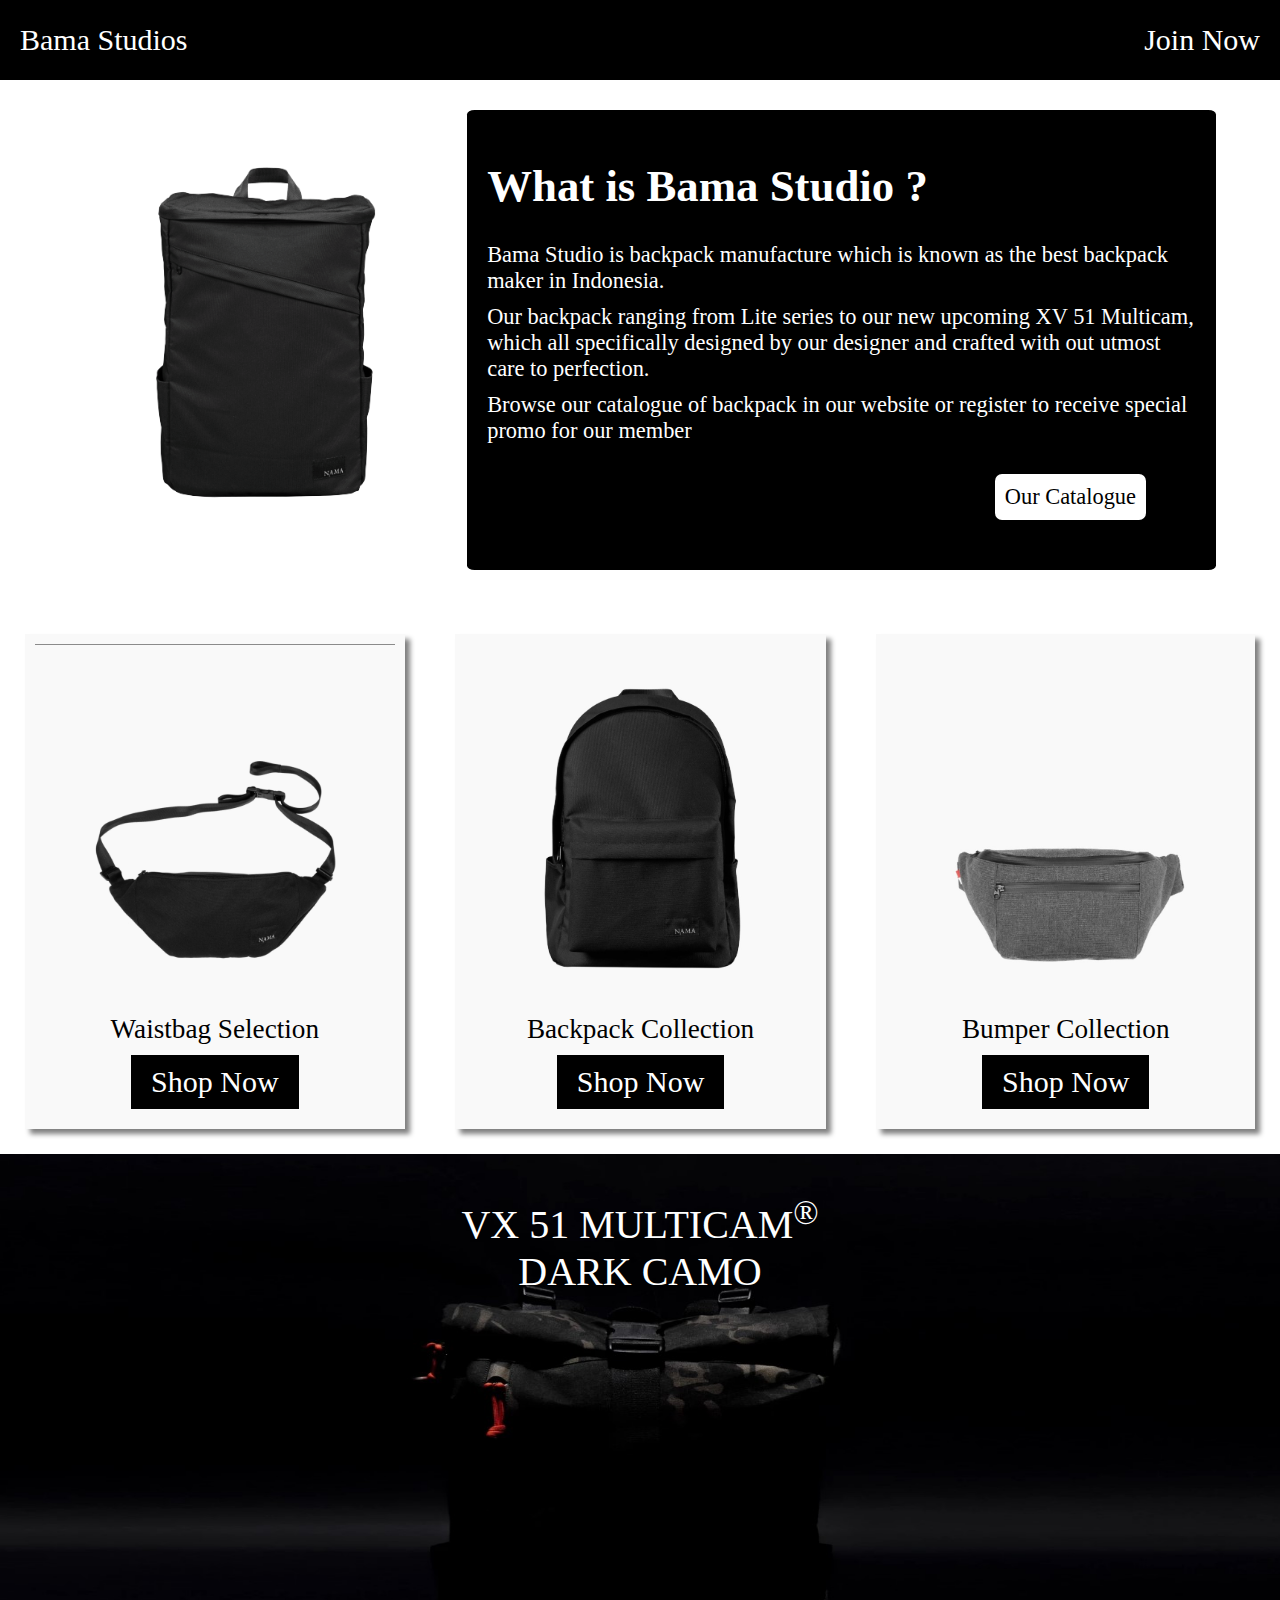
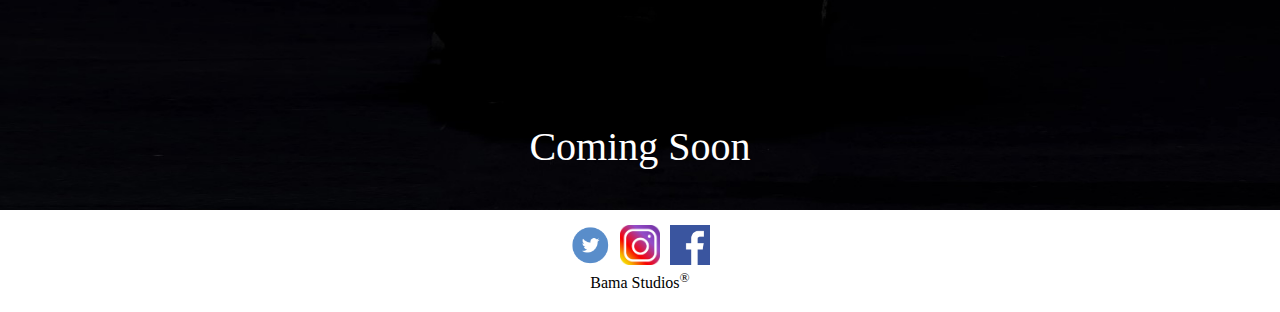
<file: index.html>
<!DOCTYPE html>
<html>
  <head>
    <title>Bama Studio</title>

    <link rel="stylesheet" type="text/css" href="css/template.css" />
    <link rel="stylesheet" type="text/css" href="css/index.css" />
  </head>

  <body>
    <nav class="navbar">
      <a class="navbar-content clear-hyperlink" href="index.html">
        Bama Studios
      </a>
      <a class="navbar-content clear-hyperlink" href="register.html">
        Join Now
      </a>
    </nav>

    <div id="home-introduction">
      <img id="home-intro-image" src="assets/Tas.png" />
      <div id="home-intro-text">
        <h1>
          What is Bama Studio ?
        </h1>
        <div>
          <p>
            Bama Studio is backpack manufacture which is known as the best
            backpack maker in Indonesia.
          </p>
          <p>
            Our backpack ranging from Lite series to our new upcoming XV 51
            Multicam, which all specifically designed by our designer and
            crafted with out utmost care to perfection.
          </p>
          <span>
            Browse our catalogue of backpack in our website or register to
            receive special promo for our member
          </span>
          <br />
          <a id="home-intro-button" class="clear-hyperlink" href="404.html">
            Our Catalogue
          </a>
        </div>
      </div>
    </div>

    <div class="catalogue">
      <div class="catalogue-item">
        <img class="catalogue-item-image" src="assets/waistpack.jpg" />
        <span class="catalogue-item-name">Waistbag Selection</span>
        <a class="catalogue-item-button clear-hyperlink" href="404.html">
          Shop Now
        </a>
      </div>
      <div class="catalogue-item">
        <img class="catalogue-item-image" src="assets/backpack.jpg" />
        <span class="catalogue-item-name">Backpack Collection</span>
        <a class="catalogue-item-button clear-hyperlink" href="404.html">
          Shop Now
        </a>
      </div>
      <div class="catalogue-item">
        <img class="catalogue-item-image" src="assets/bumper.jpg" />
        <span class="catalogue-item-name">Bumper Collection</span>
        <a class="catalogue-item-button clear-hyperlink" href="404.html">
          Shop Now
        </a>
      </div>
    </div>

    <div id="home-ads">
      <div>
        <span>VX 51 MULTICAM<sup>&#174;</sup></span>
        <br />
        <span>DARK CAMO</span>
      </div>
      <div>
        <span>Coming Soon</span>
      </div>
    </div>

    <div class="footer">
      <div class="footer-social-media">
        <a href="https://twitter.com/" class="footer-media-link">
          <div class="footer-media" id="footer-twitter"></div>
        </a>
        <a href="https://instagram.com/" class="footer-media-link">
          <div class="footer-media" id="footer-instagram"></div>
        </a>
        <a href="https://facebook.com/" class="footer-media-link">
          <div class="footer-media" id="footer-facebook"></div>
        </a>
      </div>

      <div>
        <span>Bama Studios<sup>&#174;</sup></span>
      </div>
    </div>
  </body>
</html>
</file>
<file: css/template.css>
body {
  margin: 0px;
  background-color: #ffffff;
  padding-bottom: 20px;
}

.clear-hyperlink {
  text-decoration: none;
}

.footer {
  margin-top: 10px;
  display: flex;
  flex-direction: column;
  align-items: center;
}

.footer-media {
  width: 40px;
  height: 40px;
}

.navbar {
  background-color: #000000;
  display: flex;
  justify-content: space-between;
  align-items: center;
  height: 80px;
}
.navbar-content {
  background-color: inherit;
  color: white;
  padding: 20px;
  display: block;
  font-size: 30px;
}

#footer-twitter {
  background-image: url("../assets/twitter.png");
  background-size: 40px;
}

#footer-instagram {
  background-image: url("../assets/instagram.png");
  background-size: 40px;
}

#footer-facebook {
  background-image: url("../assets/facebook.png");
  background-size: 40px;
}

.footer-social-media {
  display: flex;
  justify-content: center;
}

.footer-media-link {
  margin: 5px;
}
</file>
<file: css/index.css>
#home-introduction {
  margin: 5%;
  margin-top: 30px;
  display: flex;
  justify-content: center;
  height: fit-content;
}

#home-intro-image {
  width: 35%;
  object-fit: contain;
}

#home-intro-image:hover {
  content: url("../assets/Hover-Image.jpg");
  width: 35%;
  object-fit: contain;
}

p {
  margin: 10px 0px;
}

#home-intro-text {
  background-color: #000000;
  color: #ffffff;
  padding: 20px;
  border-radius: 1%;
  font-size: 140%;
}

#home-intro-button {
  padding: 10px;
  background-color: #ffffff;
  border-radius: 7px;
  border: none;
  margin-top: 30px;
  margin-right: 50px;
  margin-bottom: 30px;
  float: right;
  color: #000000;
}

#home-ads {
  background-image: url("../assets/Banner.jpg");
  background-repeat: no-repeat;
  background-size: 100% 100%;
  width: 100%;

  height: 45vw;
  color: #ffffff;
  padding: 40px 0px;
  display: flex;
  flex-direction: column;
  align-items: center;
  justify-content: space-between;
  font-size: 40px;
  text-align: center;
}

.catalogue {
  display: flex;
  height: fit-content;
}

.catalogue-item {
  box-shadow: 5px 5px 5px grey;
  background-color: #f9f9f9;
  display: flex;
  flex-direction: column;
  align-items: center;
  justify-content: flex-end;
  margin: 25px;
  margin-top: 0px;
  padding: 10px;
  padding-bottom: 20px;
  font-size: 170%;
}

.catalogue-item-image {
  width: 100%;
}

.catalogue-item-name {
  text-align: center;
  margin: 10px;
}

.catalogue-item-button {
  border: none;
  background-color: #000000;
  color: #ffffff;
  padding: 10px 20px;
  font-size: 30px;
}
</file>
